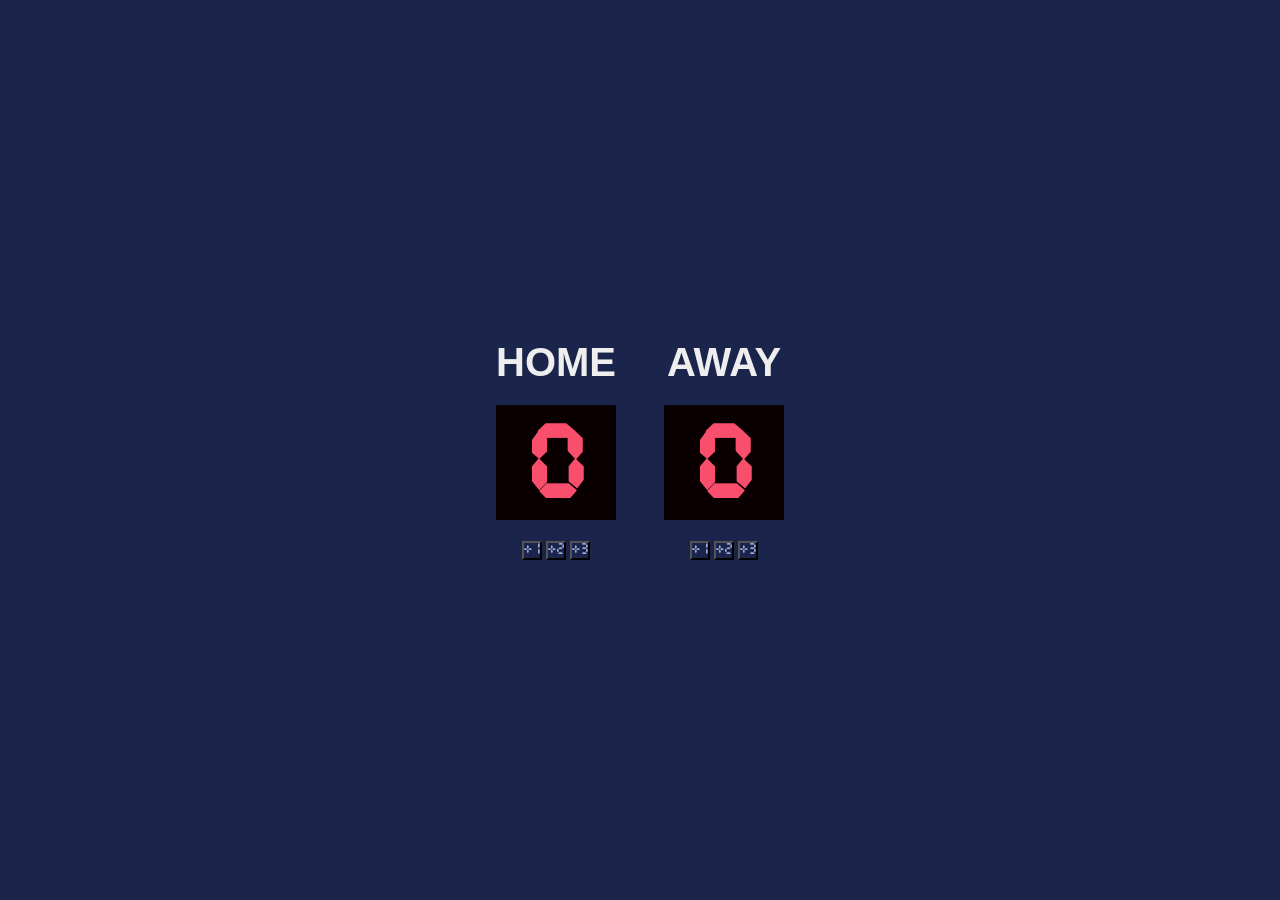
<file: basketball-scoreboard/index.html>
<html>

<head>
    <link rel="stylesheet" href="index.css">
</head>

<body>
    <div class="container">
        <div class="column">
            <h3 class="score-title">HOME</h3>
            <h2 class="score" id="home-score">0</h2>
            <div>
                <button id="home-plus-one-btn" onclick="increaseMultiPoints(1, 'home')">+1</button>
                <button id="home-plus-two-btn" onclick="increaseMultiPoints(2, 'home')">+2</button>
                <button id="home-plus-three-btn" onclick="increaseMultiPoints(3, 'home')">+3</button>
            </div>
        </div>
        <div class="column">
            <h3 class="score-title">AWAY</h3>
            <h2 class="score" id="guest-score">0</h2>
            <div>
                <button id="guest-plus-one-btn" onclick="increaseMultiPoints(1, 'guest')">+1</button>
                <button id="guest-plus-two-btn" onclick="increaseMultiPoints(2, 'guest')">+2</button>
                <button id=" guest-plus-three-btn" onclick="increaseMultiPoints(3, 'guest')">+3</button>
            </div>
        </div>
    </div>
    <script src=" index.js"></script>
</body>

</html>
</file>
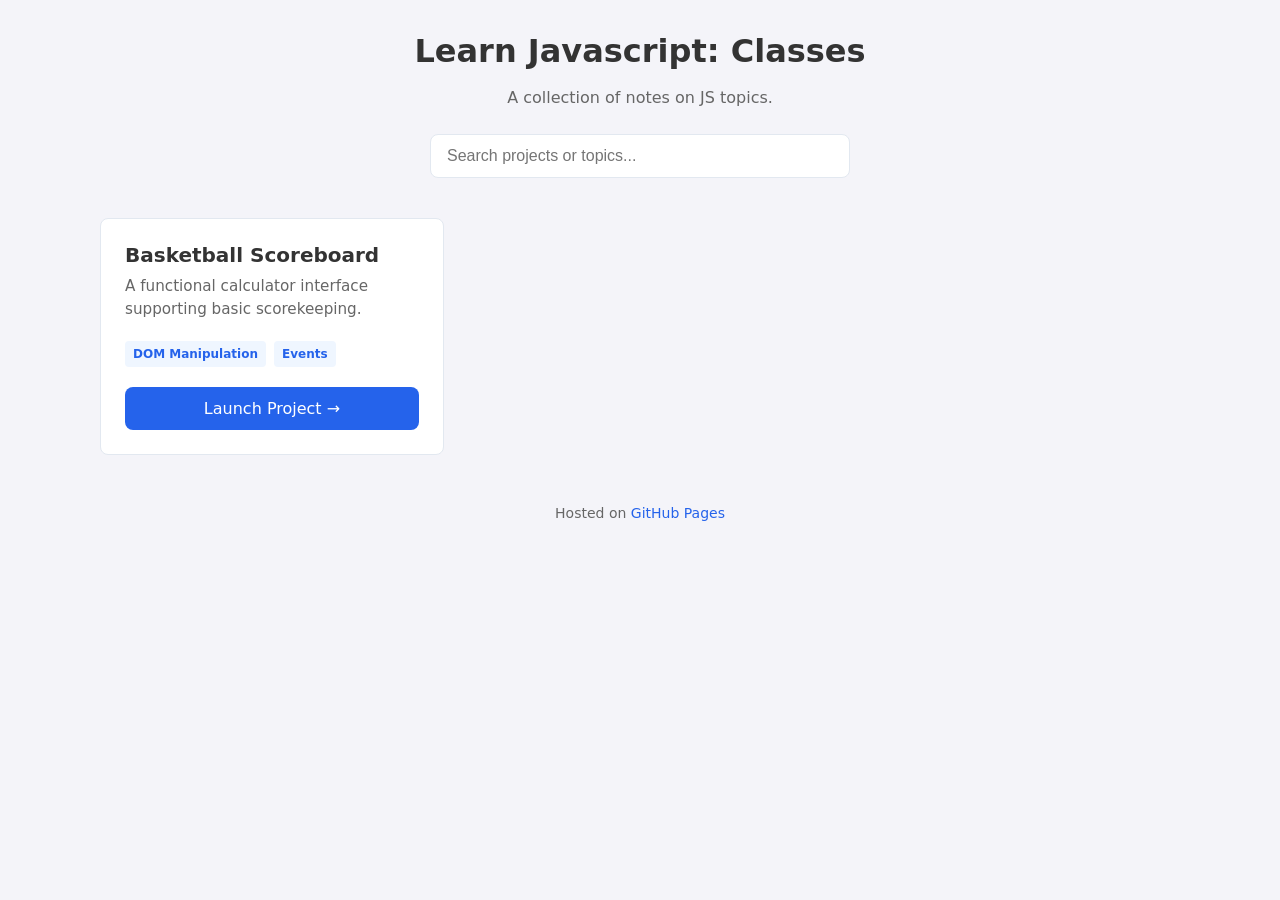
<file: classes/index.html>
<!DOCTYPE html>
<html lang="en">

<head>
    <meta charset="UTF-8">
    <meta name="viewport" content="width=device-width, initial-scale=1.0">
    <title>Learn JS: Classes</title>
    <link rel="stylesheet" href="../index-basic.css">
</head>

<body>
    <div class="container">
        <header>
            <h1>Learn Javascript: Classes</h1>
            <p>A collection of notes on JS topics.</p>
            <input type="text" id="search" placeholder="Search projects or topics..." aria-label="Search projects">
        </header>

        <main class="grid" id="project-grid">
            <!-- Dynamic project cards -->
            <!-- Project Card 1 -->
            <article class="card">
                <div>
                    <h2 class="card-title">Basketball Scoreboard</h2>
                    <p class="card-desc">A functional calculator interface supporting basic scorekeeping.</p>
                    <div class="card-tags">
                        <span class="tag">DOM Manipulation</span>
                        <span class="tag">Events</span>
                    </div>
                </div>
                <a href="./basketball-scoreboard/" class="btn">Launch Project →</a>
            </article>
        </main>

        <footer>
            <p>Hosted on <a href="https://pages.github.com/" target="_blank" rel="noopener">GitHub Pages</a></p>
        </footer>
    </div>
    </ <script src="classes.js">
    </script>
</body>

</html>
</file>
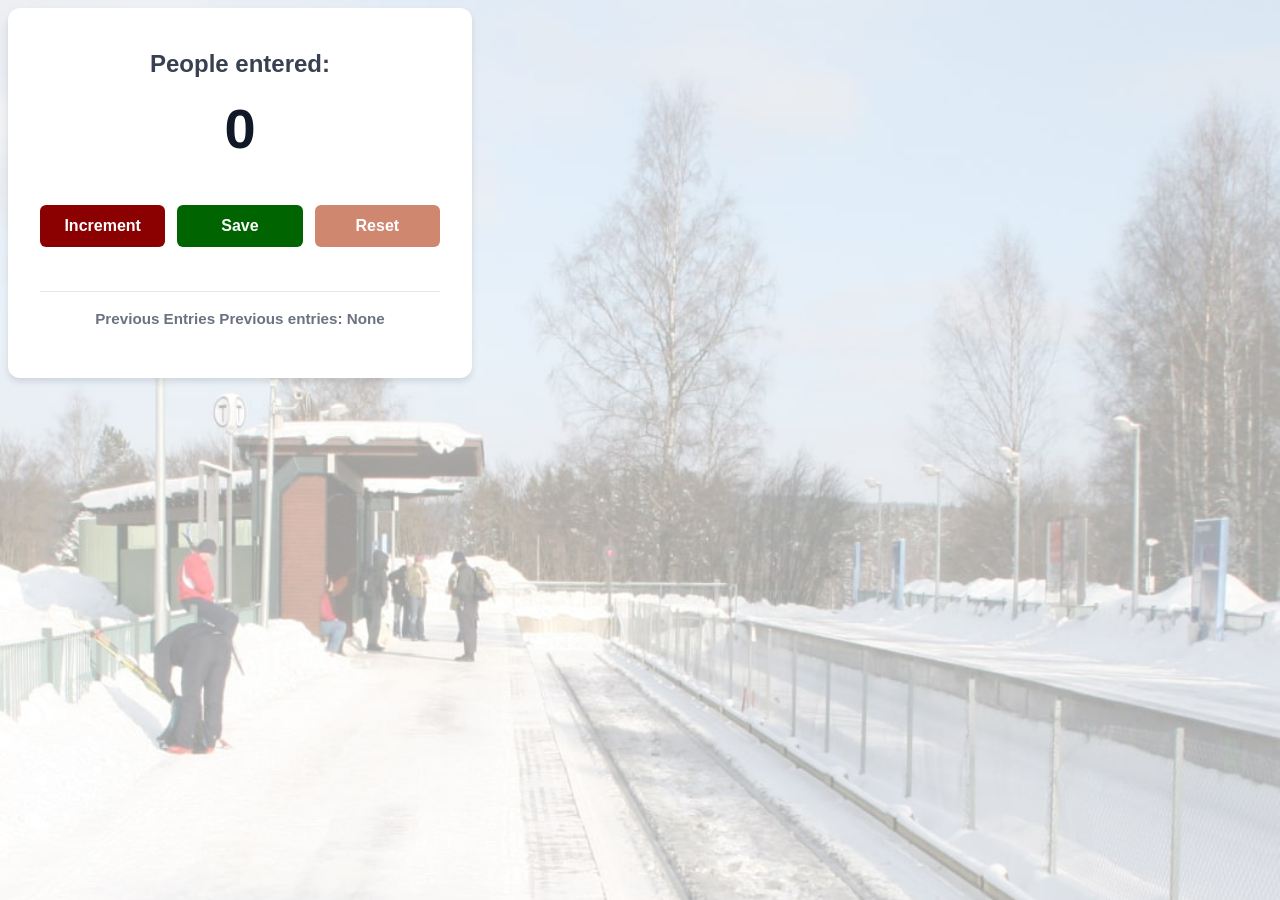
<file: peopler/index.html>
<html>

<head>
    <link rel="stylesheet" href="index.css">
</head>

<body>
    <div class="app-container">

        <!-- Top Row -->
        <div class="box">
            <h1>People entered:</h1>
            <div>
                <h2 id="count-el">0</h2>
            </div>
        </div>
        <div class="button-group">

            <button id="increment-btn" onclick="increment()">Increment</button>
            <button id="save-btn" onclick="save()">Save</button>
            <button id="reset-btn" onclick="reset()">Reset</button>
        </div>
        <p class="bottom-text" id="save-el">Previous Entries
            Previous entries: <span id="save-el">None</span>
        </p>
    </div>
</body>
<script src="index.js"></script>

</html>
</file>
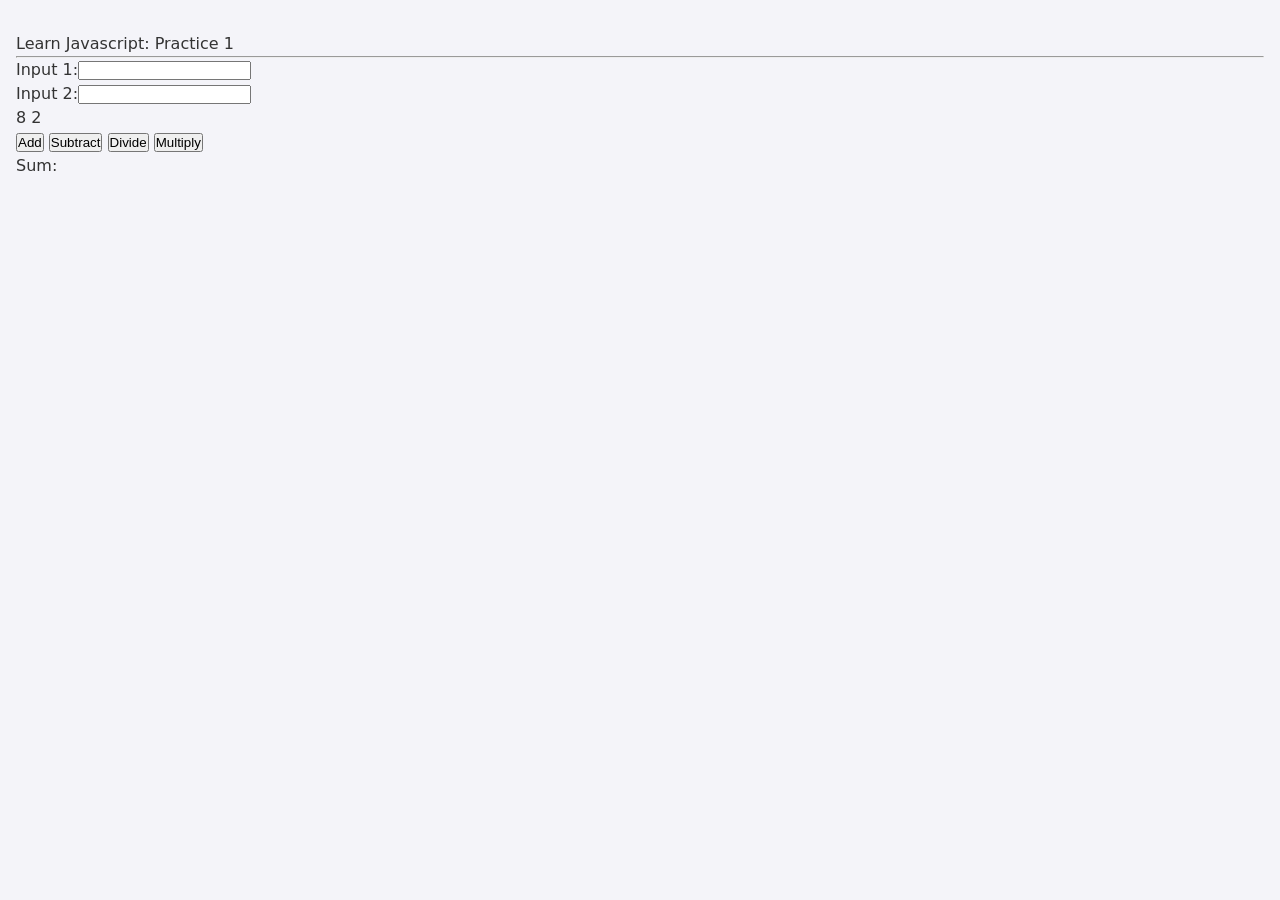
<file: practice/index.html>
<!DOCTYPE html>
<html lang="en">

<head>
    <meta charset="UTF-8">
    <meta name="viewport" content="width=device-width, initial-scale=1.0">
    <title>Document</title>
    <link rel="stylesheet" href="../index-basic.css">

</head>

<body>
    <p>Learn Javascript: Practice 1</p>

    <hr />

    Input 1:<input type="text" id="input1-el" /></br>
    Input 2:<input type="text" id="input1-el" /></br>
    <span id="num1-el"></span>
    <span id="num2-el"></span>
    <br>
    <button id="add-btn" onclick="add()">Add</button>
    <button id="subtract-btn" onclick="subtract()">Subtract</button>
    <button id="divide-btn" onclick="divide()">Divide</button>
    <button id="multiply-btn" onclick="multiply()">Multiply</button>
    <br>
    <span id="sum-el">Sum: </span>



    <script src="index.js"></script>
</body>

</html>
</file>
<file: basketball-scoreboard/index.css>
:root {
    --background: rgba(27, 36, 74, 1);
    --primary: rgba(154, 171, 216, 1);
    --heading: rgba(238, 238, 238, 1);
    --text: rgba(249, 79, 109, 1);
    --scoreboard: rgba(8, 0, 1, 1);
}

html {
    box-sizing: border-box;
}

body {
    margin: 0;
    text-align: center;
    background: #1B244A
}

.score-title {
    color: #eeeeee;
    font-family: Verdana, Geneva, Tahoma, sans-serif;

}

.score {
    font-family: 'Cursed Timer', monospace;
    background: #0a0001;
    font-size: 90px;
    color: #F94F6D;
    width: 120px;
    margin: 20px;
}

.container {
    display: flex;
    flex-wrap: wrap;
    gap: 0.5em;
    color: var(--heading);
    text-align: center;
}

button {
    font-family: 'Cursed Timer', monospace;
    background: none;
    color: #9AABD8;
}

@font-face {
    font-family: 'Cursed Timer';
    /* Update the path below to match where you saved your file */
    src: url('./fonts/CursedTimerUlil-Aznm.ttf')format('truetype');
    font-weight: normal;
    font-style: normal;
}

/* === CSS Variables === */

:root {
    --background: rgba(27, 36, 74, 1);
    --primary: rgba(154, 171, 216, 1);
    --heading: rgba(238, 238, 238, 1);
    --text: rgba(249, 79, 109, 1);
    --scoreboard: rgba(8, 0, 1, 1);
}

html {
    box-sizing: border-box;
}

*,
*::before,
*::after {
    box-sizing: inherit;
}

* {
    margin: 0;
    padding: 0;
}

/* === Fonts === */


body {
    background-color: var(--background);
    min-height: 100vh;
    display: flex;
    justify-content: center;
    align-items: center;
}

/* === Heading === */

.heading {
    font-family: "Verdana", sans-serif;
    color: var(--heading);
    text-transform: uppercase;
    letter-spacing: 2px;
}

/* === Container === */

.container {
    display: flex;
    flex-wrap: wrap;
    gap: 0.5em;
    color: var(--heading);
    text-align: center;
}

/* === Home & Guest Section ==== */

.home,
.guest {
    width: 18em;
    padding: 1em;
    /*border: 1px solid white;*/
}

h3 {
    font-family: "Verdana", sans-serif;
    font-size: 2.5rem;
}

/* === Home & Guest Counters === */

.scoreboard-home,
.scoreboard-guest {
    width: 8.75em;
    background-color: var(--scoreboard);
    margin: 1.25em auto;
    border-radius: 5px;
}

h2 {
    font-family: "Cursed Timer ULiL", sans-serif;
    font-size: 5.625rem;
    text-align: center;
    color: var(--text);
    padding-top: 0.18em;
}

/* === Buttons === */

.buttons {
    display: flex;
    gap: 0.4em;
    justify-content: center;
    align-items: center;
    flex-wrap: wrap;

}

.home-plus-one-btn,
.home-plus-two-btn,
.home-plus-three-btn,
.guest-plus-one-btn,
.guest-plus-two-btn,
.guest-plus-three-btn,
.reset-btn {
    border: 0;
    padding: 0.5625em;
    cursor: pointer;
    background-color: transparent;
    color: var(--primary);
    border: 2px solid var(--primary);
    border-radius: 5px;
    font-size: 0.9rem;
    font-family: "Cursed Timer ULiL", sans-serif;
}

.reset-btn {
    letter-spacing: 0.125em;
}

.buttons>button:active {
    transform: scale(0.96);
}

/* === Media Queries === */

@media (max-width: 667px) {

    .container {
        margin: 5em;
    }

}
</file>
<file: index-basic.css>
/* ==========================================================================
   Course Project: Global Stylesheet
   ========================================================================== */

/* 1. Custom Properties (Variables) */
:root {
    --bg-color: #f4f4f9;
    --card-bg: #ffffff;
    --text-main: #333333;
    --text-muted: #666666;
    --accent: #2563eb;
    --accent-hover: #1d4ed8;
    --border: #e2e8f0;
    --radius: 8px;
    --container-width: 1080px;
}

/* 2. Reset & Base Styles */
*,
*::before,
*::after {
    box-sizing: border-box;
    margin: 0;
    padding: 0;
}

body {
    font-family: system-ui, -apple-system, BlinkMacSystemFont, 'Segoe UI', Roboto, sans-serif;
    line-height: 1.5;
    background-color: var(--bg-color);
    color: var(--text-main);
    padding: 2rem 1rem;
}

/* 3. Layout & Typography */
h1,
h2,
h3 {
    margin-bottom: 1rem;
    line-height: 1.2;
}

/* 4. Utility Classes */
.container {
    max-width: var(--container-width);
    margin: 0 auto;
}

/* 5. Header Component */
header {
    text-align: center;
    margin-bottom: 2.5rem;
}

header p {
    color: var(--text-muted);
    margin-bottom: 1.5rem;
}

#search {
    width: 100%;
    max-width: 420px;
    padding: 0.75rem 1rem;
    border: 1px solid var(--border);
    border-radius: var(--radius);
    font-size: 1rem;
    outline: none;
    background: var(--card-bg);
}

#search:focus {
    border-color: var(--accent);
    box-shadow: 0 0 0 3px rgba(37, 99, 235, 0.15);
}

/* 6. Card & Grid Components */
.grid {
    display: grid;
    grid-template-columns: repeat(auto-fill, minmax(280px, 1fr));
    gap: 1.5rem;
}

.card {
    background: var(--card-bg);
    border: 1px solid var(--border);
    border-radius: var(--radius);
    padding: 1.5rem;
    display: flex;
    flex-direction: column;
    justify-content: space-between;
    transition: transform 0.2s ease, box-shadow 0.2s ease;
}

.card:hover {
    transform: translateY(-3px);
    box-shadow: 0 10px 15px -3px rgba(0, 0, 0, 0.08);
}

.card-title {
    font-size: 1.25rem;
    margin-bottom: 0.5rem;
}

.card-desc {
    color: var(--text-muted);
    font-size: 0.95rem;
    margin-bottom: 1.25rem;
}

.card-tags {
    display: flex;
    gap: 0.5rem;
    flex-wrap: wrap;
    margin-bottom: 1.25rem;
}

.tag {
    background: #eff6ff;
    color: var(--accent);
    font-size: 0.75rem;
    padding: 0.25rem 0.5rem;
    border-radius: 4px;
    font-weight: 600;
}

.btn {
    display: inline-block;
    text-align: center;
    background: var(--accent);
    color: #ffffff;
    text-decoration: none;
    padding: 0.6rem 1rem;
    border-radius: var(--radius);
    font-weight: 500;
    transition: background 0.2s ease;
}

.btn:hover {
    background: var(--accent-hover);
}

/* 7. Footer Component */
footer {
    text-align: center;
    margin-top: 3rem;
    color: var(--text-muted);
    font-size: 0.875rem;
}

footer a {
    color: var(--accent);
    text-decoration: none;
}
</file>
<file: peopler/index.css>
body {
    background-image: url("station.jpg");
    background-size: cover;
    font-family: -apple-system, BlinkMacSystemFont, 'Segoe UI', Roboto, Oxygen, Ubuntu, Cantarell, 'Open Sans', 'Helvetica Neue', sans-serif;
    font-weight: bold;
    text-align: center;
}

h1 {
    margin-top: 10px;
    margin-bottom: 10px;
}

h2 {
    font-size: 50px;
    margin-top: 0;
    margin-bottom: 20px;
}

button {
    border: none;
    padding-top: 10px;
    padding-bottom: 10px;
    color: white;
    font-weight: bold;
    width: 200px;
    margin-bottom: 5px;
    border-radius: 5px;
}

#increment-btn {
    background: darkred;
}

#save-btn {
    background: darkgreen;
}

#reset-btn {
    background: #d08770;
}

/* Main Flexbox Container */
.app-container {
    display: flex;
    flex-direction: column;
    align-items: center;
    gap: 24px;
    background-color: #ffffff;
    padding: 32px;
    border-radius: 12px;
    box-shadow: 0 4px 6px rgba(0, 0, 0, 0.1);
    width: 100%;
    max-width: 400px;
    text-align: center;
}

/* Top Row Style */
.box {
    display: flex;
    flex-direction: column;
    align-items: center;
    gap: 8px;
}

.box h1 {
    font-size: 1.5rem;
    color: #374151;
}

#count-el {
    font-size: 3.5rem;
    font-weight: bold;
    color: #111827;
}

/* Middle Row (Buttons Container) */
.button-group {
    display: flex;
    gap: 12px;
    width: 100%;
}

.button-group button {
    flex: 1;
    /* Makes all buttons equal width */
    padding: 12px 8px;
    font-size: 1rem;
    font-weight: 600;
    border: none;
    border-radius: 6px;
    cursor: pointer;
    transition: background-color 0.2s;
}

/* Button specific colors */
.btn-increment {
    background-color: #10b981;
    color: white;
}

.btn-increment:hover {
    background-color: #059669;
}

.btn-save {
    background-color: #3b82f6;
    color: white;
}

.btn-save:hover {
    background-color: #2563eb;
}

.btn-reset {
    background-color: #ef4444;
    color: white;
}

.btn-reset:hover {
    background-color: #dc2626;
}

/* Bottom Row Style */
.bottom-text {
    font-size: 0.95rem;
    color: #6b7280;
    line-height: 1.5;
    border-top: 1px solid #e5e7eb;
    padding-top: 16px;
    width: 100%;
}
</file>
